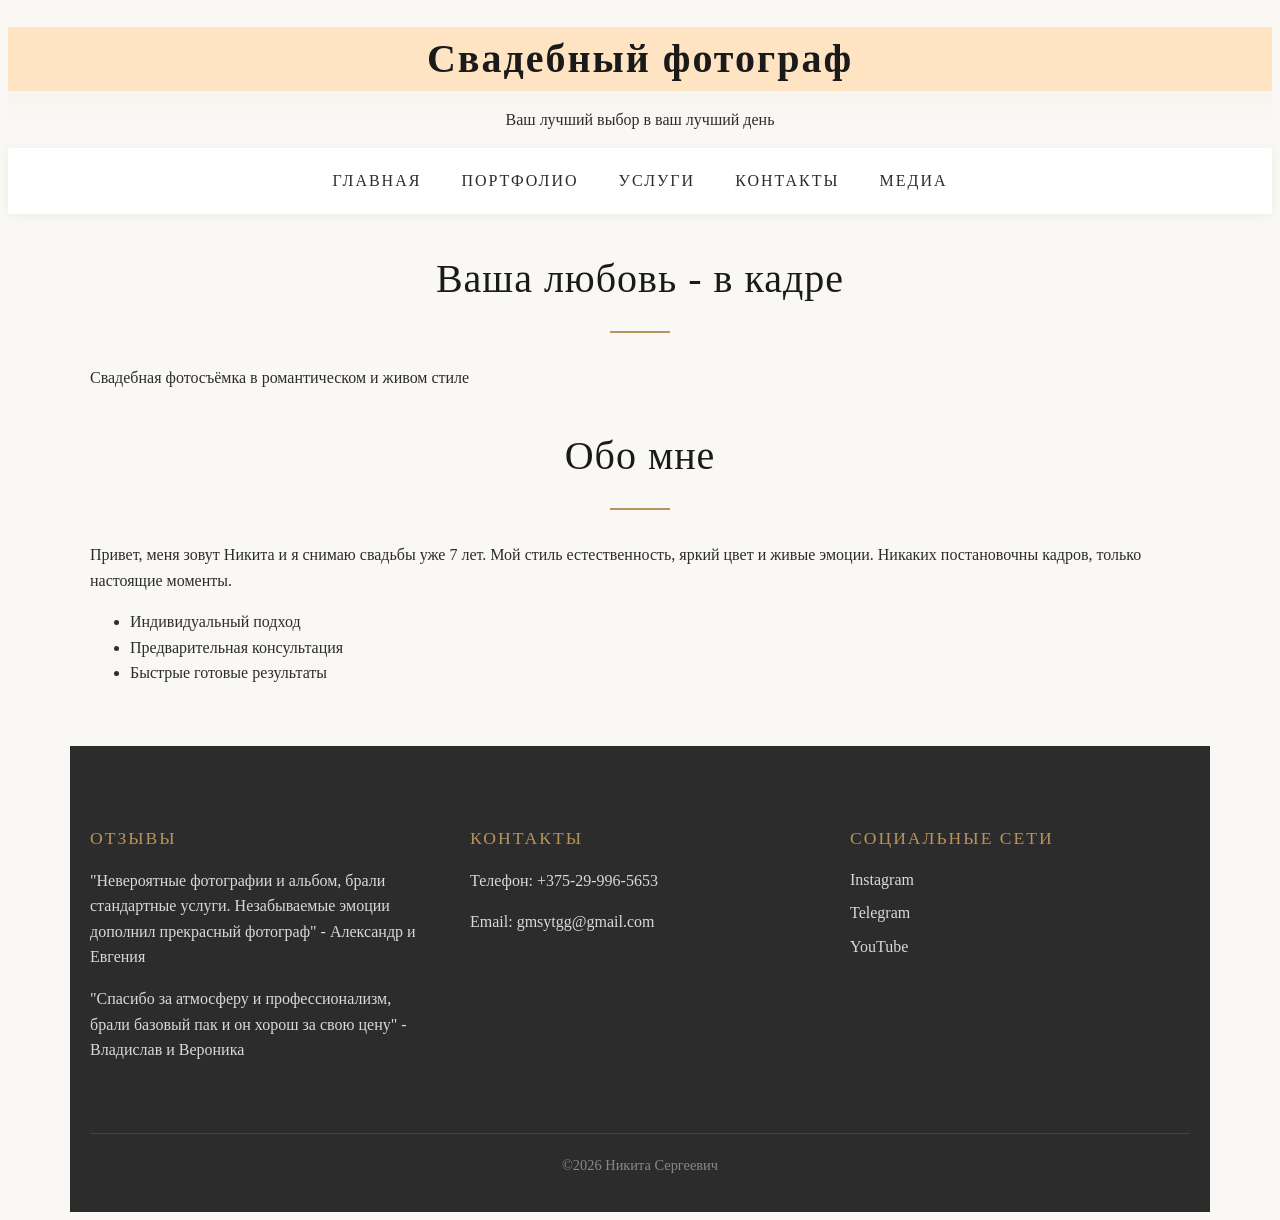
<file: index.html>
<!DOCTYPE html>
<html lang="ru">
<head>
    <meta charset="UTF-8">
    <meta name="viewport" content="width=device-width, initial-scale=1.0">
    <meta http-equiv="X-UA-Compatible" content="ie=edge">
    <title>Портфолио</title>
    <link rel="stylesheet" href="style.css">
    <link rel="icon" type="image/x-icon" href="images/fav.webp">
    <style>
        h1 {
            background-color: bisque;
            letter-spacing: 2px;
            font-weight: bold;
            font-family: 'Times New Roman', Times, serif;
        }
    </style>
</head>

<body>
    <header>
        <h1>Свадебный фотограф</h1>
        <p>Ваш лучший выбор в ваш лучший день</p>
    </header>
    
<nav>
    <ul>
        <li><a href="index.html">Главная</a></li>
        <li><a href="portfolio.html">Портфолио</a></li>
        <li><a href="services.html">Услуги</a></li>
        <li><a href="contacts.html">Контакты</a></li>
        <li><a href="media.html">Медиа</a></li>
    </ul>
</nav>

<section id="main">
    <div>
        <h2>Ваша любовь - в кадре</h2>
        <p>Свадебная фотосъёмка в романтическом и живом стиле</p>
    </div>
</section>

<section id="about">
    <h2>Обо мне</h2>
    <p>Привет, меня зовут Никита и я снимаю свадьбы уже 7 лет. Мой стиль естественность, яркий цвет и живые эмоции. Никаких постановочны кадров, только настоящие моменты.</p>
    <ul>
        <li>Индивидуальный подход</li>
        <li>Предварительная консультация</li>
        <li>Быстрые готовые результаты</li>
    </ul>
</section>

<footer>
    <div>
        <h3>Отзывы</h3>
        <p>"Невероятные фотографии и альбом, брали стандартные услуги. Незабываемые эмоции дополнил прекрасный фотограф" - Александр и Евгения</p>
        <p>"Cпасибо за атмосферу и профессионализм, брали базовый пак и он хорош за свою цену" - Владислав и Вероника</p>
    </div>

    <div>
        <h3>Контакты</h3>
        <p>Телефон: +375-29-996-5653</p>
        <p>Email: gmsytgg@gmail.com</p>
    </div>

    <div>
        <h3>Социальные сети</h3>
        <a href="#">Instagram</a>
        <a href="#">Telegram</a>
        <a href="#">YouTube</a>
    </div>

    <p>©2026 Никита Сергеевич</p>
</footer>

</body>
</html>
</file>
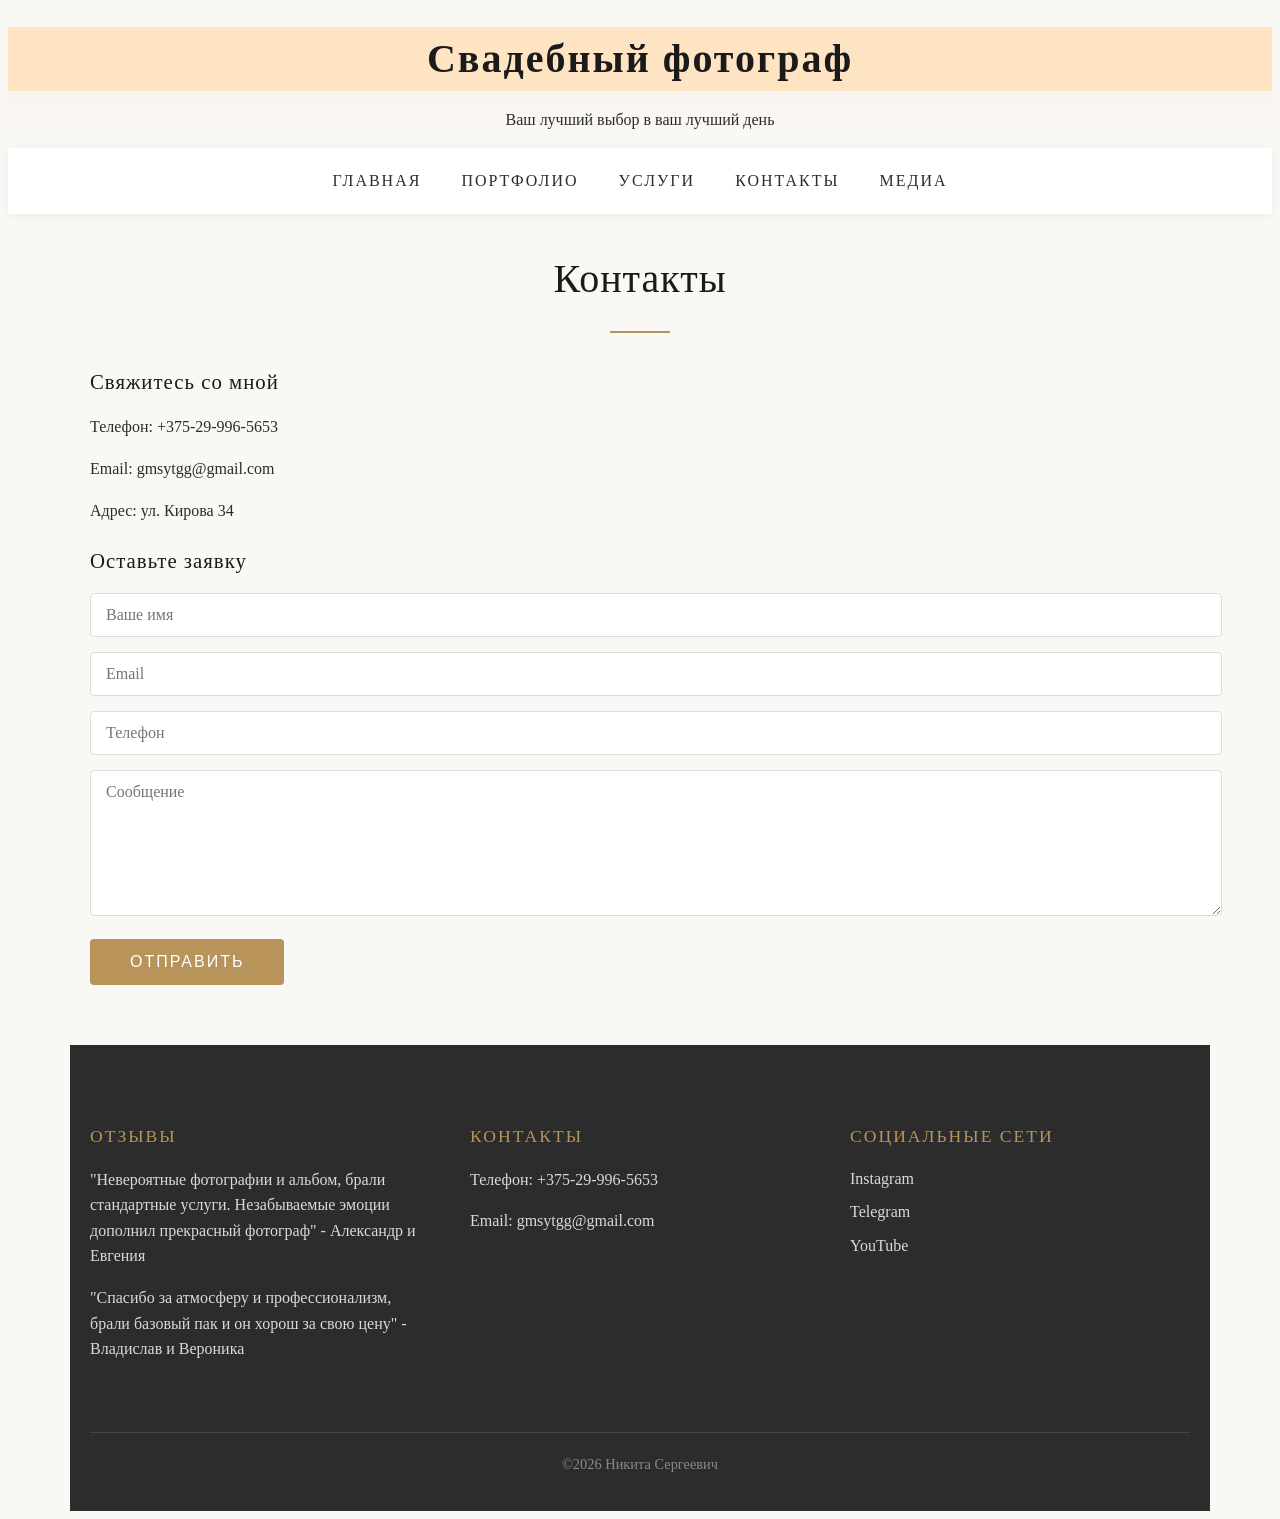
<file: contacts.html>
<!DOCTYPE html>
<html lang="ru">
<head>
    <meta charset="UTF-8">
    <meta name="viewport" content="width=device-width, initial-scale=1.0">
    <meta http-equiv="X-UA-Compatible" content="ie=edge">
    <title>Портфолио</title>
    <link rel="stylesheet" href="style.css">
    <link rel="icon" type="image/x-icon" href="images/fav.webp">
    <style>
        h1 {
            background-color: bisque;
            letter-spacing: 2px;
            font-weight: bold;
            font-family: 'Times New Roman', Times, serif;
        }
    </style>
</head>
<body>
    <header>
        <h1>Свадебный фотограф</h1>
        <p>Ваш лучший выбор в ваш лучший день</p>
    </header>
    <nav>
        <ul>
            <li><a href="index.html">Главная</a></li>
            <li><a href="portfolio.html">Портфолио</a></li>
            <li><a href="services.html">Услуги</a></li>
            <li><a href="contacts.html">Контакты</a></li>
            <li><a href="media.html">Медиа</a></li>
        </ul>
    </nav>
    <section id="contacts">
        <h2>Контакты</h2>
        <div>
            <h3>Свяжитесь со мной</h3>
            <p>Телефон: +375-29-996-5653</p>
            <p>Email: gmsytgg@gmail.com</p>
            <p>Адрес: ул. Кирова 34</p>
        </div>
    
        <div>
            <h3>Оставьте заявку</h3>
            <form>
                <input type="text" placeholder="Ваше имя" required>
                <input type="email" placeholder="Email" required>
                <input type="tel" placeholder="Телефон" required>
                <textarea placeholder="Сообщение" required></textarea>
                <button type="sumbit">Отправить</button>
            </form>
        </div>
    </section>

    <footer>
        <div>
            <h3>Отзывы</h3>
            <p>"Невероятные фотографии и альбом, брали стандартные услуги. Незабываемые эмоции дополнил прекрасный фотограф" - Александр и Евгения</p>
            <p>"Cпасибо за атмосферу и профессионализм, брали базовый пак и он хорош за свою цену" - Владислав и Вероника</p>
        </div>
    
        <div>
            <h3>Контакты</h3>
            <p>Телефон: +375-29-996-5653</p>
            <p>Email: gmsytgg@gmail.com</p>
        </div>
    
        <div>
            <h3>Социальные сети</h3>
            <a href="#">Instagram</a>
            <a href="#">Telegram</a>
            <a href="#">YouTube</a>
        </div>
    
        <p>©2026 Никита Сергеевич</p>
    </footer>
</body>
</html>
</file>
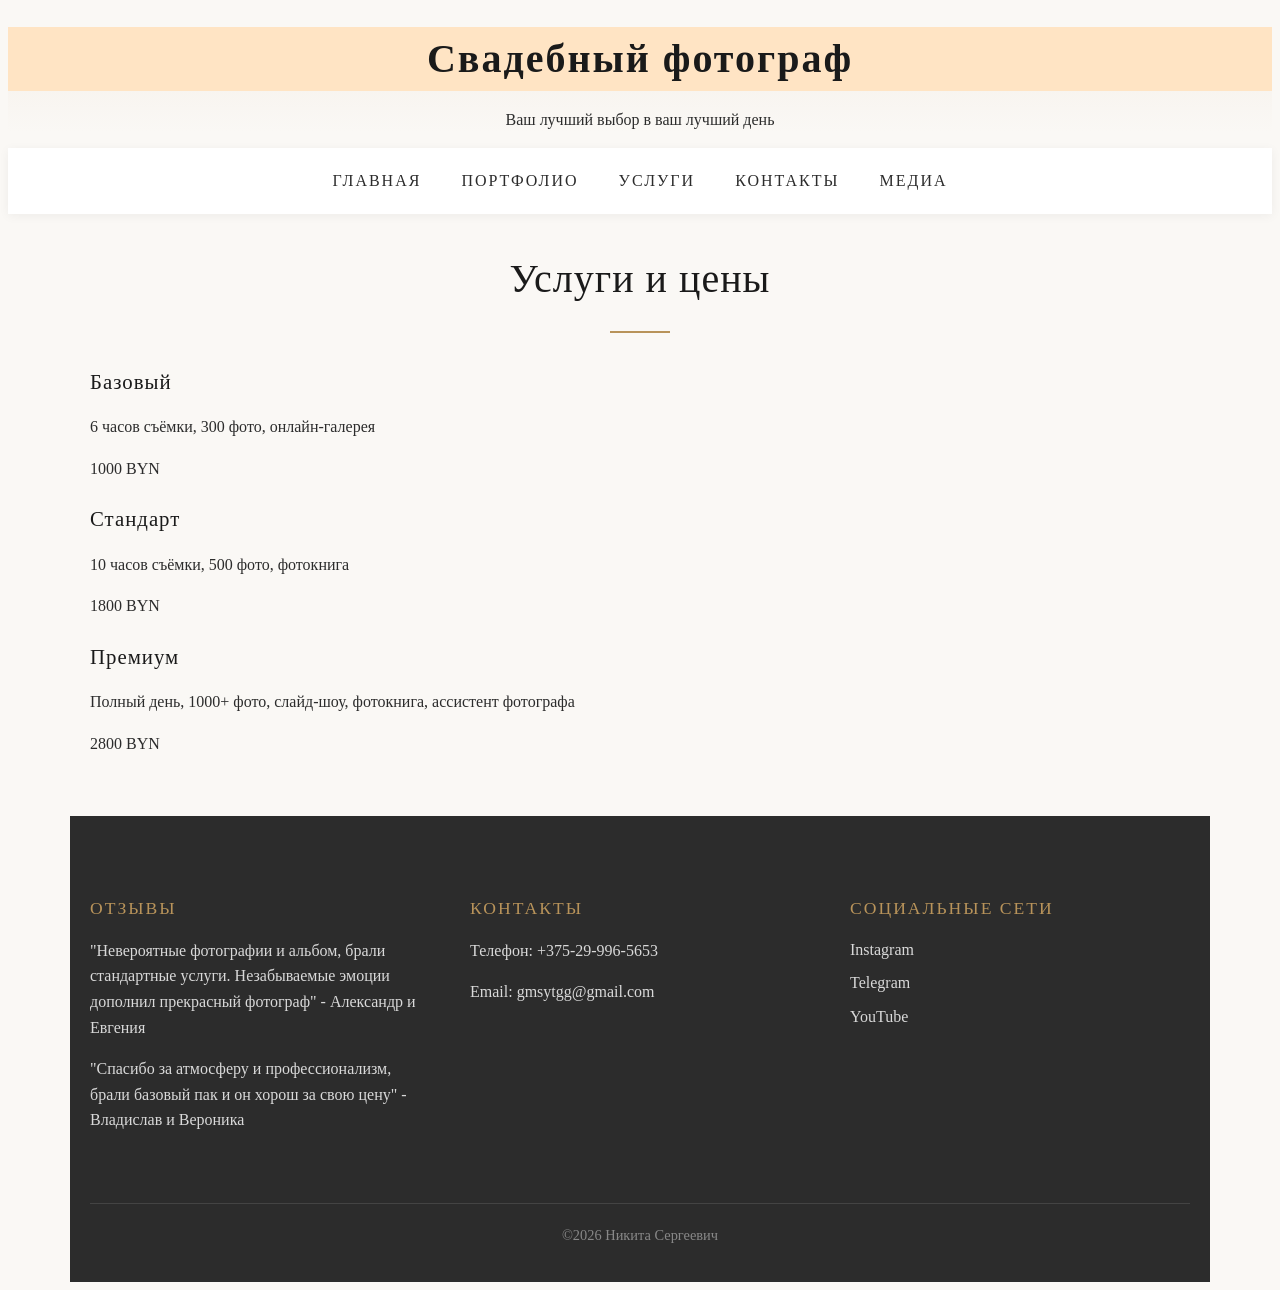
<file: services.html>
<!DOCTYPE html>
<html lang="ru">
<head>
    <meta charset="UTF-8">
    <meta name="viewport" content="width=device-width, initial-scale=1.0">
    <meta http-equiv="X-UA-Compatible" content="ie=edge">
    <title>Портфолио</title>
    <link rel="stylesheet" href="style.css">
    <link rel="icon" type="image/x-icon" href="images/fav.webp">
    <style>
        h1 {
            background-color: bisque;
            letter-spacing: 2px;
            font-weight: bold;
            font-family: 'Times New Roman', Times, serif;
        }
    </style>
</head>
<body>
    <header>
        <h1>Свадебный фотограф</h1>
        <p>Ваш лучший выбор в ваш лучший день</p>
    </header>
    <nav>
        <ul>
            <li><a href="index.html">Главная</a></li>
            <li><a href="portfolio.html">Портфолио</a></li>
            <li><a href="services.html">Услуги</a></li>
            <li><a href="contacts.html">Контакты</a></li>
            <li><a href="media.html">Медиа</a></li>
        </ul>
    </nav>
    <section id="services">
        <h2>Услуги и цены</h2>
        <div>
            <h3>Базовый</h3>
            <p>6 часов съёмки, 300 фото, онлайн-галерея</p>
            <p>1000 BYN</p>
        </div>
    
        <div>
            <h3>Стандарт</h3>
            <p>10 часов съёмки, 500 фото, фотокнига</p>
            <p>1800 BYN</p>
        </div>
    
        <div>
            <h3>Премиум</h3>
            <p>Полный день, 1000+ фото, слайд-шоу, фотокнига, ассистент фотографа</p>
            <p>2800 BYN</p>
        </div>
    </section>

    <footer>
        <div>
            <h3>Отзывы</h3>
            <p>"Невероятные фотографии и альбом, брали стандартные услуги. Незабываемые эмоции дополнил прекрасный фотограф" - Александр и Евгения</p>
            <p>"Cпасибо за атмосферу и профессионализм, брали базовый пак и он хорош за свою цену" - Владислав и Вероника</p>
        </div>
    
        <div>
            <h3>Контакты</h3>
            <p>Телефон: +375-29-996-5653</p>
            <p>Email: gmsytgg@gmail.com</p>
        </div>
    
        <div>
            <h3>Социальные сети</h3>
            <a href="#">Instagram</a>
            <a href="#">Telegram</a>
            <a href="#">YouTube</a>
        </div>
    
        <p>©2026 Никита Сергеевич</p>
    </footer>
</body>
</html>
</file>
<file: style.css>
body {
    font-family: Georgia, 'Times New Roman', Times, serif;
    font-size: 16px;
    line-height: 1.6;
    color: #2c2c2c;
    background-color: #faf8f5;
}

h1, h2, h3 {
    font-family: 'Georgia', serif;
    font-weight: normal;
    letter-spacing: 1px;
    color: #1a1a1a;
}

h1 {
    font-size: 2.5rem;
    margin-bottom: 0.5rem;
}

h2 {
    font-size: 2.5rem;
    margin-bottom: 2rem;
    text-align: center;
    position: relative;
}

h3 {
    font-size: 1.3rem;
    margin-bottom: 1rem;
}

header {
    text-align: center;
    padding: 60px, 20px, 40px;
    background: linear-gradient(180deg, #f5efe8 0%, #faf8f5 100%);
}

nav {
    background-color: #ffffff;
    box-shadow: 0 2px 10px rgba(0, 0, 0, 0.05);
    position: sticky;
    top: 0;
    z-index: 100;
}

nav ul {
    display: flex;
    justify-content: center;
    list-style: none;
    gap: 40px;
    padding: 20px;
}

nav a {
    text-decoration: none;
    color: #2c2c2c;
    font-size: 1rem;
    letter-spacing: 2px;
    text-transform: uppercase;
    padding: 5px 0;
    border-bottom: 1px solid transparent;
    transition: all 0.3s ease; 
}

nav a:hover {
    color: #b8935a;
    border-bottom-color: #b8935a; 
}

section {
    max-width: 1100px;
    margin: 0 auto;
    padding: 80px, 20px;
}

h2::after {
    content: '';
    display: block;
    width: 60px;
    height: 2px;
    background-color: #b8935a;
    margin: 20px auto 0;
}

input, textarea {
    width: 100%;
    padding: 12px 15px;
    margin-bottom: 15px;
    border: 1px solid #ddd;
    border-radius: 4px;
    font-family: inherit;
    font-size: 1rem;
    transition: border-color 0.3s;
}

input:focus, textarea:focus {
    outline: none;
    border-color: #b8935a;
}

textarea {
    resize: vertical;
    min-height: 120px;
}

button {
    background-color: #b8935a;
    color: #ffffff;
    border: none;
    padding: 14px 40px;
    font-size: 1rem;
    letter-spacing: 2px;
    text-transform: uppercase;
    cursor: pointer;
    border-radius: 4px;
    transition: background-color 0.4s;
}

button:hover {
    background-color: #9a7844;
}

footer {
    background-color: #2c2c2c;
    color: #d9d9d9;
    padding: 60px 20px 20px;
    display: grid;
    grid-template-columns: repeat(3, 1fr);
    gap: 40px;
    max-width: 1100px;
    margin: 60px auto 0;
}

footer h3 {
    color: #b8935a;
    font-size: 1.1rem;
    margin-bottom: 15px;
    letter-spacing: 2px;
    text-transform: uppercase;
}

footer a {
    display: block;
    color: #d9d9d9;
    text-decoration: none;
    margin-bottom: 8px;
    transition: color 0.3s;
}

footer a:hover {
    color: #b8935a;
}

footer > p:last-child {
    grid-column: 1 / -1;
    text-align: center;
    padding-top: 20px;
    border-top: 1px solid #444;
    font-size: 0.9rem;
    color: #888;
}

#portfolio > div {
    margin-bottom: 50px;
}

#portfolio div > div img:hover {
    transform: scale(1.05);
    box-shadow: 0 12px 32px rgba(0, 0, 0, 0.25);
}

#portfolio div > div {
    display: flex;
    flex-wrap: wrap;
    gap: 16px;
    justify-content: center;
}

#portfolio div > div img {
    width: 600px;
    max-width: 100%;
    height: auto;
    display: block;
    border-radius: 12px;
    transition: transform .5s ease, box-shadow .5s ease;
    cursor: pointer;
}

audio {
    width: 60%;
    border-radius: 12px;   
    box-shadow: 0 4px 12px rgba(0,0,0,.3);
    filter: hue-rotate(180deg);
}

video {
    border-radius: 12px;
    box-shadow: 0 4px 12px rgba(0,0,0,.3);
    padding: 20px 20px;
}

#Media div {
    text-align: center;
}
</file>
